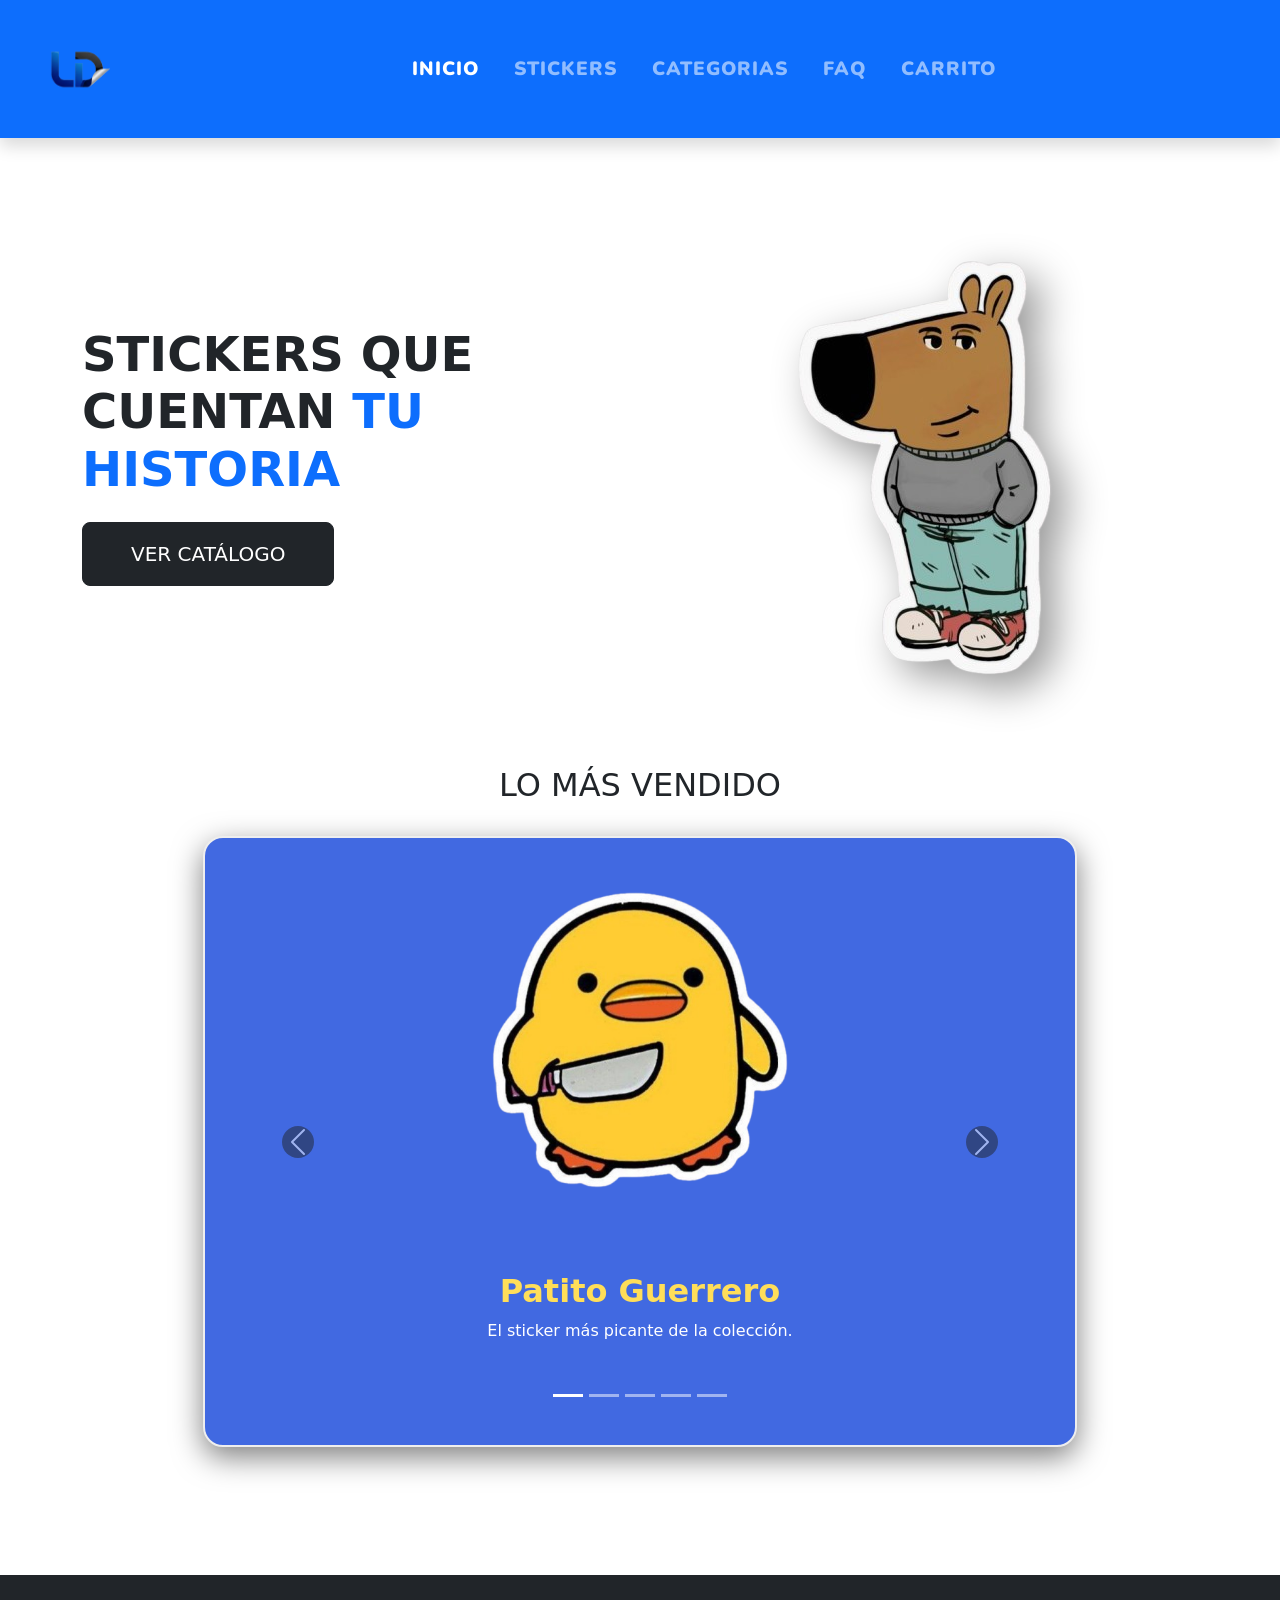
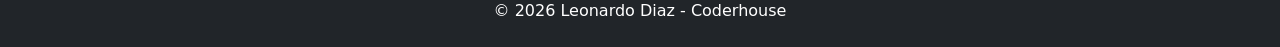
<file: index.html>
<!DOCTYPE html>
<html lang="en">

<head>

    <meta charset="UTF-8">
    <meta name="viewport" content="width=device-width, initial-scale=1.0">
    <title>Document</title>

    <link rel="stylesheet" href="./css/style.css">

    <link href="https://cdn.jsdelivr.net/npm/bootstrap@5.3.0/dist/css/bootstrap.min.css" rel="stylesheet">



</head>

<body class="d-flex flex-column min-vh-100">

    <header id="fondoHeader">

        <nav class="navbar navbar-expand-lg navbar-dark bg-primary shadow">
            <div class="container-fluid px-4">
                <a class="navbar-brand fw-bold" href="index.html">
                    <img src="./assets/imagenes/Logo_LD.png" alt="Logo sticker" class="logo-nav">
                    
                </a>

            <button class="navbar-toggler" type="button" data-bs-toggle="collapse" data-bs-target="#navbarNav"> 
                    <span class="navbar-toggler-icon"></span> 
            </button>

                    <div class="collapse navbar-collapse" id="navbarNav">
            
                        <ul class="navbar-nav mx-auto">
                                <li class="nav-item"><a class="nav-link active" href="#">INICIO</a></li>
                                <li class="nav-item"><a class="nav-link" href="./pages/stickers.html">STICKERS</a></li>
                                <li class="nav-item"><a class="nav-link" href="./pages/categorias.html">CATEGORIAS</a></li>
                                <li class="nav-item"><a class="nav-link" href="./pages/preguntas_frecuentes.html">FAQ</a></li>
                                <li class="nav-item"><a class="nav-link" href="./pages/carrito.html">CARRITO</a></li> 
                        </ul>
                    </div>
            </div>
        </nav>
    </header>

    <main class="container my-5 flex-grow-1">
        <div class="row align-items-center min-vh-75">

            <div class="col-md-6 mb-4 text-start">

                <h1 class="display-5 fw-bold mb-4"> STICKERS QUE CUENTAN <span class="text-primary">TU HISTORIA</span></h1>

                <a href="./pages/stickers.html" class="btn btn-dark btn-lg px-5 py-3">VER CATÁLOGO</a>
            </div>
            <div class="col-md-6 text-center">
                <img src="./assets/imagenes/Chill_de_cojones-removebg-preview.png" alt="Sticker Chill" class="img-fluid animacion-flotar">
            </div>
        </div> 

<section class="container my-5">
    <h2 class="text-center mb-4">LO MÁS VENDIDO</h2>

    <div class="contenedor-carrusel"> 
        <div id="carouselMasVendido" class="carousel slide" data-bs-ride="carousel">
            
            <div class="carousel-indicators puntos-navegacion">
                <button type="button" data-bs-target="#carouselMasVendido" data-bs-slide-to="0" class="active" aria-current="true" aria-label="Slide 1"></button>
                <button type="button" data-bs-target="#carouselMasVendido" data-bs-slide-to="1" aria-label="Slide 2"></button>
                <button type="button" data-bs-target="#carouselMasVendido" data-bs-slide-to="2" aria-label="Slide 3"></button>
                <button type="button" data-bs-target="#carouselMasVendido" data-bs-slide-to="3" aria-label="Slide 4"></button>
                <button type="button" data-bs-target="#carouselMasVendido" data-bs-slide-to="4" aria-label="Slide 5"></button>
            </div>
            <div class="carousel-inner">
                <div class="carousel-item active">
                    <img src="./assets/imagenes/patito_cuchillo-removebg-preview.png" class="d-block mx-auto img-fluid" alt="Sticker Patito">
                    
                    <div class="carousel-caption">
                        <h5>Patito Guerrero</h5>
                        <p>El sticker más picante de la colección.</p>
                    </div>
                </div>

                <div class="carousel-item">
                    <img src="./assets/imagenes/Chill_de_cojones-removebg-preview.png" class="d-block mx-auto img-fluid" alt="Sticker Chill">
                    
                    <div class="carousel-caption">
                        <h5>Modo Chill</h5>
                        <p>Para los que se toman la vida con calma.</p>
                    </div>
                </div>
                <div class="carousel-item">
                    <img src="./assets/imagenes/tortuga-ninja.png" class="d-block mx-auto img-fluid" alt="Sticker Chill">
                    
                    <div class="carousel-caption">
                        <h5>Donatello</h5>
                        <p>El sticker ideal para los amantes de la pizza y la acción.</p>
                    </div>
                </div>
                <div class="carousel-item">
                    <img src="./assets/imagenes/digimon1.png" class="d-block mx-auto img-fluid" alt="Sticker Chill">
                    
                    <div class="carousel-caption">
                        <h5>Gatomon</h5>
                        <p>Llevá tu compañero digital a todos lados.</p>
                    </div>
                </div>
                <div class="carousel-item">
                    <img src="./assets/imagenes/chicago-bulls.png" class="d-block mx-auto img-fluid" alt="Sticker Chill">
                    
                    <div class="carousel-caption">
                        <h5>Chicago Bulls</h5>
                        <p>El clasico de Chicago</p>
                    </div>
                </div>
            </div>

            <button class="carousel-control-prev" type="button" data-bs-target="#carouselMasVendido" data-bs-slide="prev">
                <span class="carousel-control-prev-icon bg-dark rounded-circle" aria-hidden="true"></span>
            </button>
            <button class="carousel-control-next" type="button" data-bs-target="#carouselMasVendido" data-bs-slide="next">
                <span class="carousel-control-next-icon bg-dark rounded-circle" aria-hidden="true"></span>
            </button>
        </div>
    </div> 
</section>
          
    </main>
    <footer class="bg-dark text-white text-center py-4">
        <p class="mb-0"> &copy; 2026 Leonardo Diaz - Coderhouse </p>
    </footer>


    <script src="https://cdn.jsdelivr.net/npm/bootstrap@5.3.0/dist/js/bootstrap.bundle.min.js"></script>

</body>

</html>
</file>
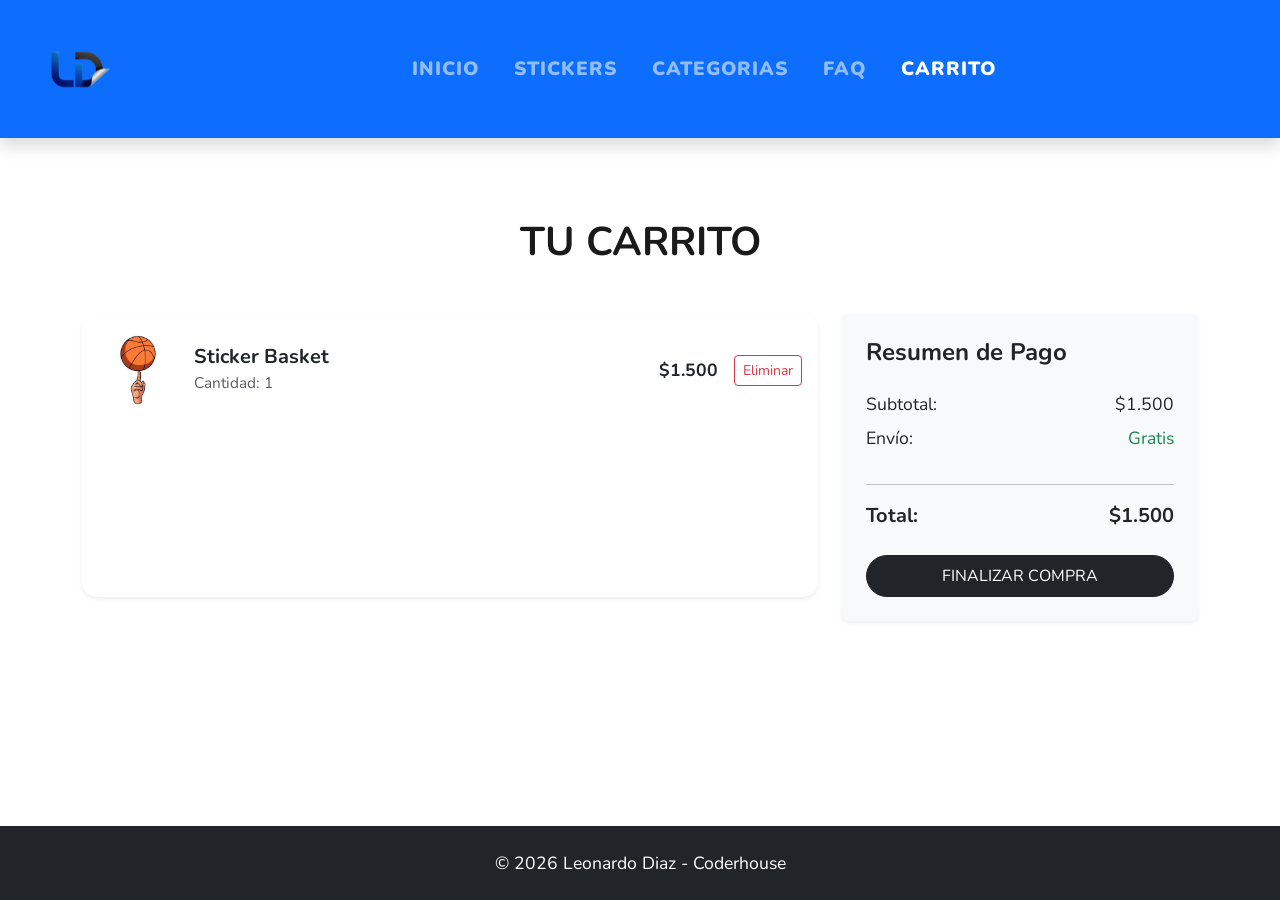
<file: pages/carrito.html>
<!DOCTYPE html>
<html lang="es">
<head>
    <meta charset="UTF-8">
    <meta name="viewport" content="width=device-width, initial-scale=1.0">
    <title>Mi Carrito - Sticker Shop</title>

    <link href="https://cdn.jsdelivr.net/npm/bootstrap@5.3.0/dist/css/bootstrap.min.css" rel="stylesheet">
    <link rel="stylesheet" href="../css/style.css">
</head>

<body class="d-flex flex-column min-vh-100">

    <header id="fondoHeader">
        <nav class="navbar navbar-expand-lg navbar-dark bg-primary shadow">
            <div class="container-fluid px-4">
                <a class="navbar-brand fw-bold" href="../index.html">
                    <img src="../assets/imagenes/Logo_LD.png" alt="Logo sticker" class="logo-nav">
                </a>

                <button class="navbar-toggler" type="button" data-bs-toggle="collapse" data-bs-target="#navbarNav"> 
                    <span class="navbar-toggler-icon"></span> 
                </button>

                <div class="collapse navbar-collapse" id="navbarNav">
                    <ul class="navbar-nav mx-auto">
                        <li class="nav-item"><a class="nav-link" href="../index.html">INICIO</a></li>
                        <li class="nav-item"><a class="nav-link" href="stickers.html">STICKERS</a></li>
                        <li class="nav-item"><a class="nav-link" href="categorias.html">CATEGORIAS</a></li>
                        <li class="nav-item"><a class="nav-link" href="preguntas_frecuentes.html">FAQ</a></li>
                        <li class="nav-item"><a class="nav-link active" href="#">CARRITO</a></li> 
                    </ul>
                </div>
            </div>
        </nav>
    </header>

    <main class="container my-5 flex-grow-1">
        <h1 class="text-center fw-bold mb-5">TU CARRITO</h1>
        
        <div class="row">
            <div class="col-lg-8 mb-4">
                <div class="card shadow-sm p-3 border-0 mb-3 card-sticker">
                    <div class="d-flex align-items-center justify-content-between flex-wrap">
                        <img src="../assets/imagenes/basket_mano_+_pelota-removebg-preview.png" width="80" alt="Sticker Basket">
                        <div class="ms-3 flex-grow-1">
                            <h5 class="mb-0 fw-bold">Sticker Basket</h5>
                            <small class="text-muted">Cantidad: 1</small>
                        </div>
                        <p class="mb-0 fw-bold mx-3">$1.500</p>
                        <button class="btn btn-sm btn-outline-danger">Eliminar</button>
                    </div>
                </div>
                </div>

            <div class="col-lg-4">
                <div class="card shadow-sm border-0 p-4 bg-light">
                    <h4 class="fw-bold mb-4">Resumen de Pago</h4>
                    <div class="d-flex justify-content-between mb-2">
                        <span>Subtotal:</span>
                        <span>$1.500</span>
                    </div>
                    <div class="d-flex justify-content-between mb-3">
                        <span>Envío:</span>
                        <span class="text-success">Gratis</span>
                    </div>
                    <hr>
                    <div class="d-flex justify-content-between mb-4">
                        <span class="fw-bold fs-5">Total:</span>
                        <span class="fw-bold fs-5">$1.500</span>
                    </div>
                    <button class="btn btn-dark w-100 rounded-pill py-2">FINALIZAR COMPRA</button>
                </div>
            </div>
        </div>
    </main>

    <footer class="bg-dark text-white text-center py-4">
        <p class="mb-0"> &copy; 2026 Leonardo Diaz - Coderhouse</p>
    </footer>

    <script src="https://cdn.jsdelivr.net/npm/bootstrap@5.3.0/dist/js/bootstrap.bundle.min.js"></script>
</body>
</html>
</file>
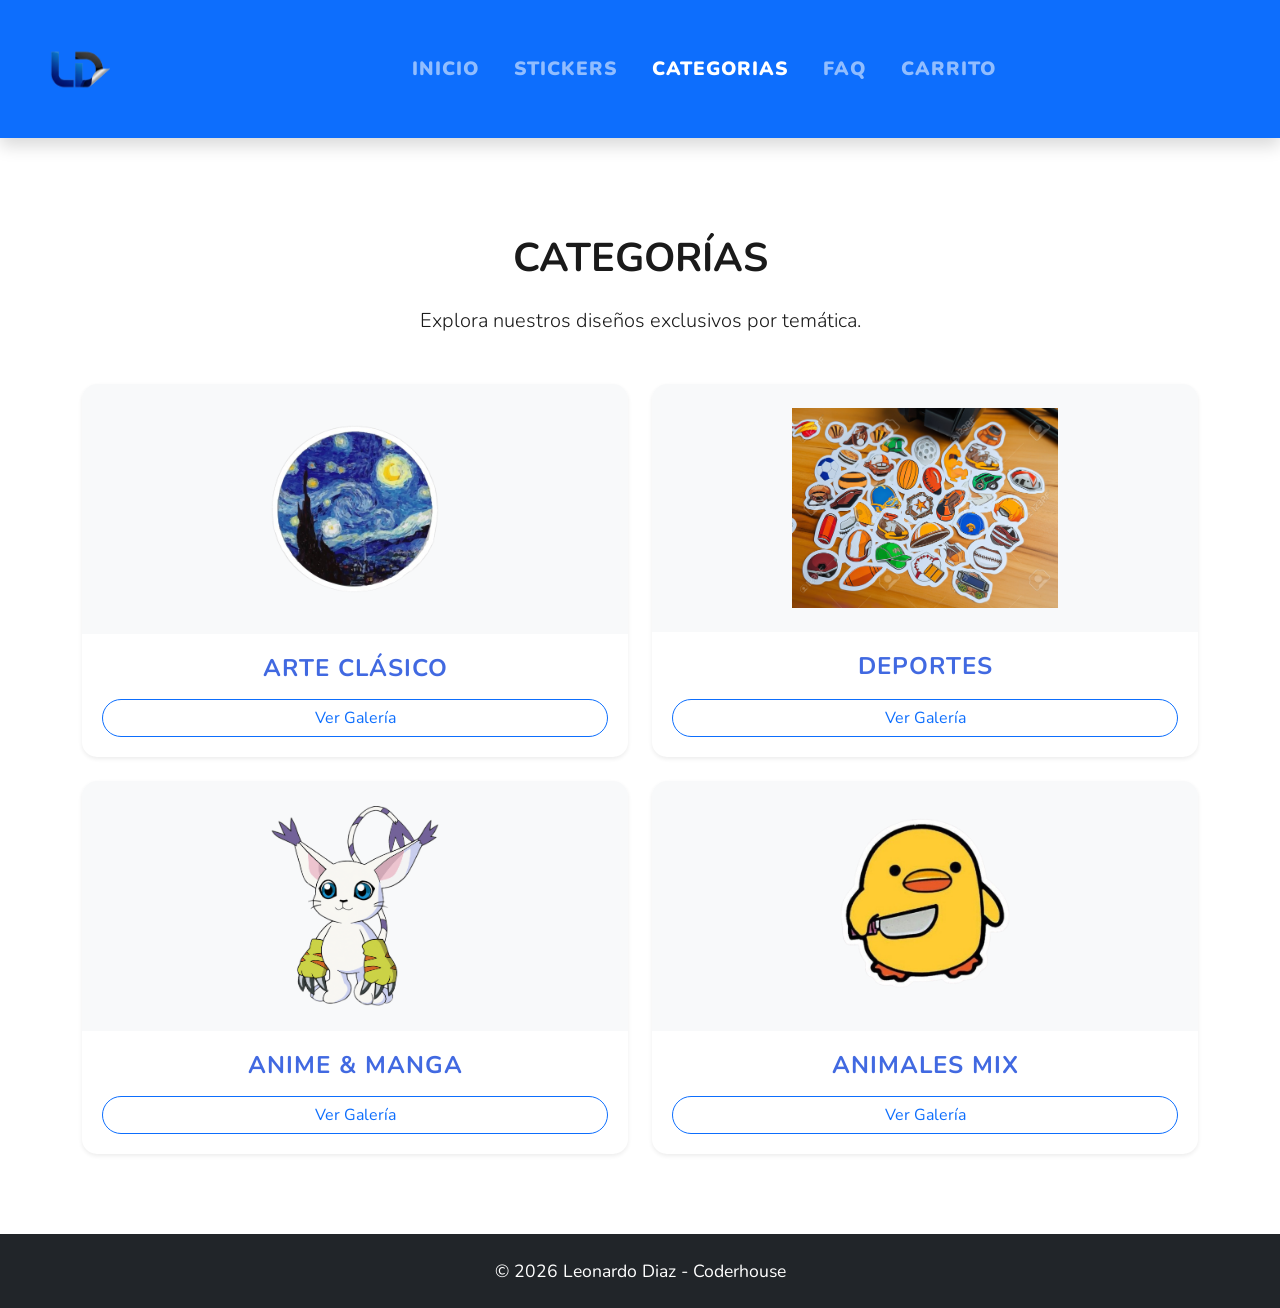
<file: pages/categorias.html>
<!DOCTYPE html>
<html lang="es">
<head>
    <meta charset="UTF-8">
    <meta name="viewport" content="width=device-width, initial-scale=1.0">
    <title>Categorías - Sticker Shop</title>

    <link href="https://cdn.jsdelivr.net/npm/bootstrap@5.3.0/dist/css/bootstrap.min.css" rel="stylesheet">
    <link rel="stylesheet" href="../css/style.css">
</head>
<body>

    <header id="fondoHeader">
        <nav class="navbar navbar-expand-lg navbar-dark bg-primary shadow">
            <div class="container-fluid px-4">
                <a class="navbar-brand fw-bold" href="../index.html">
                    <img src="../assets/imagenes/Logo_LD.png" alt="Logo sticker" class="logo-nav">
                </a>

                <button class="navbar-toggler" type="button" data-bs-toggle="collapse" data-bs-target="#navbarNav"> 
                    <span class="navbar-toggler-icon"></span> 
                </button>

                <div class="collapse navbar-collapse" id="navbarNav">
                    <ul class="navbar-nav mx-auto">
                        <li class="nav-item"><a class="nav-link" href="../index.html">INICIO</a></li>
                        <li class="nav-item"><a class="nav-link" href="stickers.html">STICKERS</a></li>
                        <li class="nav-item"><a class="nav-link active" href="categorias.html">CATEGORIAS</a></li>
                        <li class="nav-item"><a class="nav-link" href="preguntas_frecuentes.html">FAQ</a></li>
                        <li class="nav-item"><a class="nav-link" href="carrito.html">CARRITO</a></li> 
                    </ul>
                </div>
            </div>
        </nav>
    </header>

    <main class="container my-5 pt-5">
        <h1 class="text-center fw-bold mb-4">CATEGORÍAS</h1>
        <p class="text-center lead mb-5">Explora nuestros diseños exclusivos por temática.</p>

        <div class="row g-4 text-center">
            <div class="col-md-6">
                <div class="card border-0 shadow-sm h-100 card-sticker overflow-hidden">
                    <div class="p-4 bg-light">
                        <img src="../assets/imagenes/noche_estrellada-removebg-preview.png" alt="sticker noche estrellada" class="img-fluid" style="max-height: 200px;">
                    </div>
                    <div class="card-body">
                        <h2 class="h4 fw-bold">ARTE CLÁSICO</h2>
                        <a href="#" class="btn btn-outline-primary rounded-pill mt-2">Ver Galería</a>
                    </div>
                </div>
            </div>

            <div class="col-md-6">
                <div class="card border-0 shadow-sm h-100 card-sticker overflow-hidden">
                     <div class="p-4 bg-light d-flex align-items-center justify-content-center" style="height: 248px;">
                         <img src="../assets/imagenes/Categoria-deportes.jpg" alt="sticker deportes" class="img-fluid" style="max-height: 200px;">
                    </div>
              <div class="card-body text-center"> <h2 class="h4 fw-bold">DEPORTES</h2>
            <a href="#" class="btn btn-outline-primary rounded-pill mt-2">Ver Galería</a>
        </div>
    </div>
</div><div class="col-md-6">
    <div class="card border-0 shadow-sm h-100 card-sticker overflow-hidden">
        <div class="p-4 bg-light d-flex align-items-center justify-content-center">
            <img src="../assets/imagenes/digimon1.png" alt="sticker anime" class="img-fluid" style="max-height: 200px;">
        </div>
        <div class="card-body">
            <h2 class="h4 fw-bold">ANIME & MANGA</h2>
            <a href="#" class="btn btn-outline-primary rounded-pill mt-2">Ver Galería</a>
        </div>
    </div>
</div>

<div class="col-md-6">
    <div class="card border-0 shadow-sm h-100 card-sticker overflow-hidden">
        <div class="p-4 bg-light d-flex align-items-center justify-content-center">
            <img src="../assets/imagenes/patito_cuchillo-removebg-preview.png" alt="sticker animales" class="img-fluid" style="max-height: 200px;">
        </div>
        <div class="card-body">
            <h2 class="h4 fw-bold">ANIMALES MIX</h2>
            <a href="#" class="btn btn-outline-primary rounded-pill mt-2">Ver Galería</a>
        </div>
    </div>
</div>
        </div>
    </main>

    <footer class="bg-dark text-white text-center py-4 mt-5">
        <p class="mb-0"> &copy; 2026 Leonardo Diaz - Coderhouse</p>
    </footer>

    <script src="https://cdn.jsdelivr.net/npm/bootstrap@5.3.0/dist/js/bootstrap.bundle.min.js"></script>
</body>
</html>
</file>
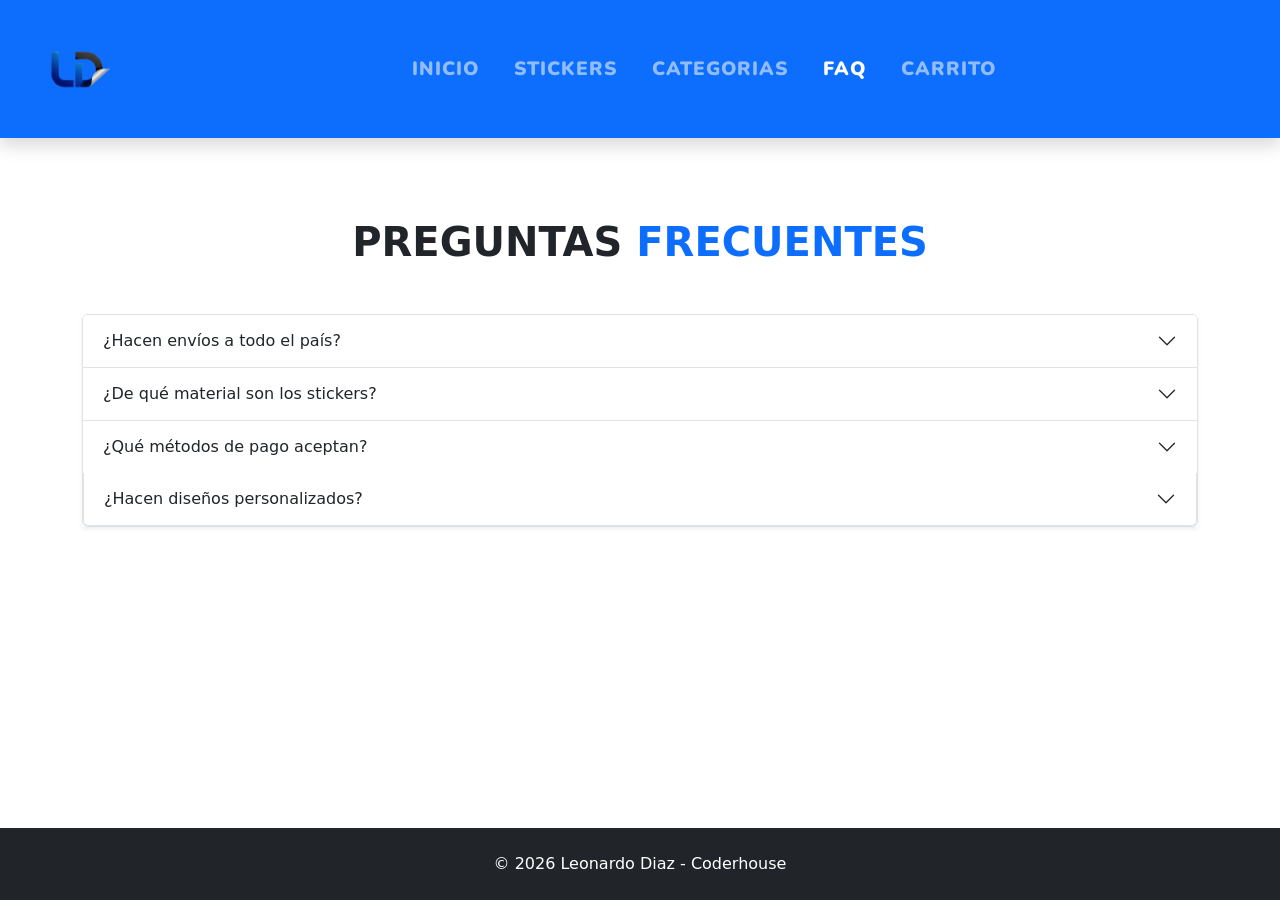
<file: pages/preguntas_frecuentes.html>
<!DOCTYPE html>
<html lang="en">
<head>
    <meta charset="UTF-8">
   <meta name="viewport" content="width=device-width, initial-scale=1.0">
    <title>Document</title>

    <link rel="stylesheet" href="../css/style.css">
<link href="https://cdn.jsdelivr.net/npm/bootstrap@5.3.0/dist/css/bootstrap.min.css" rel="stylesheet">

</head>
<body class="d-flex flex-column min-vh-100">
    <header id="fondoHeader">
       <nav class="navbar navbar-expand-lg navbar-dark bg-primary shadow">
        <div class="container-fluid px-4">
            <a class="navbar-brand fw-bold" href="index.html">
                <img src="../assets/imagenes/Logo_LD.png" alt="Logo sticker" class="logo-nav">
                
            </a>

           <button class="navbar-toggler" type="button" data-bs-toggle="collapse" data-bs-target="#navbarNav"> 
                <span class="navbar-toggler-icon"></span> 
           </button>

                <div class="collapse navbar-collapse" id="navbarNav">
           
                    <ul class="navbar-nav mx-auto">
                            <li class="nav-item"><a class="nav-link " href="../index.html">INICIO</a></li>
                            <li class="nav-item"><a class="nav-link" href="../pages/stickers.html">STICKERS</a></li>
                            <li class="nav-item"><a class="nav-link" href="../pages/categorias.html">CATEGORIAS</a></li>
                            <li class="nav-item"><a class="nav-link active" href="#">FAQ</a></li>
                            <li class="nav-item"><a class="nav-link" href="../pages/carrito.html">CARRITO</a></li> 
                    </ul>
                </div>
        </div>
    </nav>
    </header>

   <main class="container my-5 flex-grow-1">
    <h1 class="text-center fw-bold mb-5">PREGUNTAS <span class="text-primary">FRECUENTES</span></h1>
    
    <div class="accordion shadow-sm" id="accordionFAQ">
        <div class="accordion-item">
            <h2 class="accordion-header">
                <button class="accordion-button collapsed" type="button" data-bs-toggle="collapse" data-bs-target="#collapseOne">
                    ¿Hacen envíos a todo el país?
                </button>
            </h2>
            <div id="collapseOne" class="accordion-collapse collapse" data-bs-parent="#accordionFAQ">
                <div class="accordion-body">
                    <strong>¡Sí!</strong> Realizamos envíos a través de correo privado a todas las provincias de Argentina. El tiempo estimado es de 3 a 7 días hábiles.
                </div>
            </div>
        </div>

        <div class="accordion-item">
            <h2 class="accordion-header">
                <button class="accordion-button collapsed" type="button" data-bs-toggle="collapse" data-bs-target="#collapseTwo">
                    ¿De qué material son los stickers?
                </button>
            </h2>
            <div id="collapseTwo" class="accordion-collapse collapse" data-bs-parent="#accordionFAQ">
                <div class="accordion-body">
                    Nuestros stickers están impresos en <strong>vinilo de alta resistencia</strong> con acabado laminado, lo que los hace resistentes al agua, al sol y a los rayones. ¡Ideales para termos y notebooks!
                </div>
            </div>
        </div>

        <div class="accordion-item">
            <h2 class="accordion-header">
                <button class="accordion-button collapsed" type="button" data-bs-toggle="collapse" data-bs-target="#collapseThree">
                    ¿Qué métodos de pago aceptan?
                </button>
            </h2>
            <div id="collapseThree" class="accordion-collapse collapse" data-bs-parent="#accordionFAQ">
               <div class="accordion-body">
    <p>Ofrecemos múltiples opciones para que elijas la que mejor te quede:</p>
    <ul class="list-unstyled">
        <li><i class="bi bi-credit-card"></i> 💳 <strong>Tarjetas:</strong> Débito y Crédito (todas las promociones bancarias disponibles).</li>
        <li><i class="bi bi-bank"></i> 🏦 <strong>Transferencia:</strong> Consultanos por el descuento especial.</li>
        <li><i class="bi bi-cash"></i> 💵 <strong>Efectivo:</strong> Al momento de retirar tu pedido.</li>
    </ul>
</div>
        </div>

        <div class="accordion-item">
            <h2 class="accordion-header">
                <button class="accordion-button collapsed" type="button" data-bs-toggle="collapse" data-bs-target="#collapseFour">
                    ¿Hacen diseños personalizados?
                </button>
            </h2>
            <div id="collapseFour" class="accordion-collapse collapse" data-bs-parent="#accordionFAQ">
                <div class="accordion-body">
                    ¡Por supuesto! Podés enviarnos tu logo o diseño por WhatsApp o Instagram y nosotros lo convertimos en sticker. El pedido mínimo para personalizados es de 10 unidades.
                </div>
            </div>
        </div>
    </div>
</main>
    <footer class="bg-dark text-white text-center py-4">
        <p class="mb-0"> &copy; 2026 Leonardo Diaz - Coderhouse</p>
    </footer>

    <script src="https://cdn.jsdelivr.net/npm/bootstrap@5.3.0/dist/js/bootstrap.bundle.min.js"></script>
    
</body>
</html>
</file>
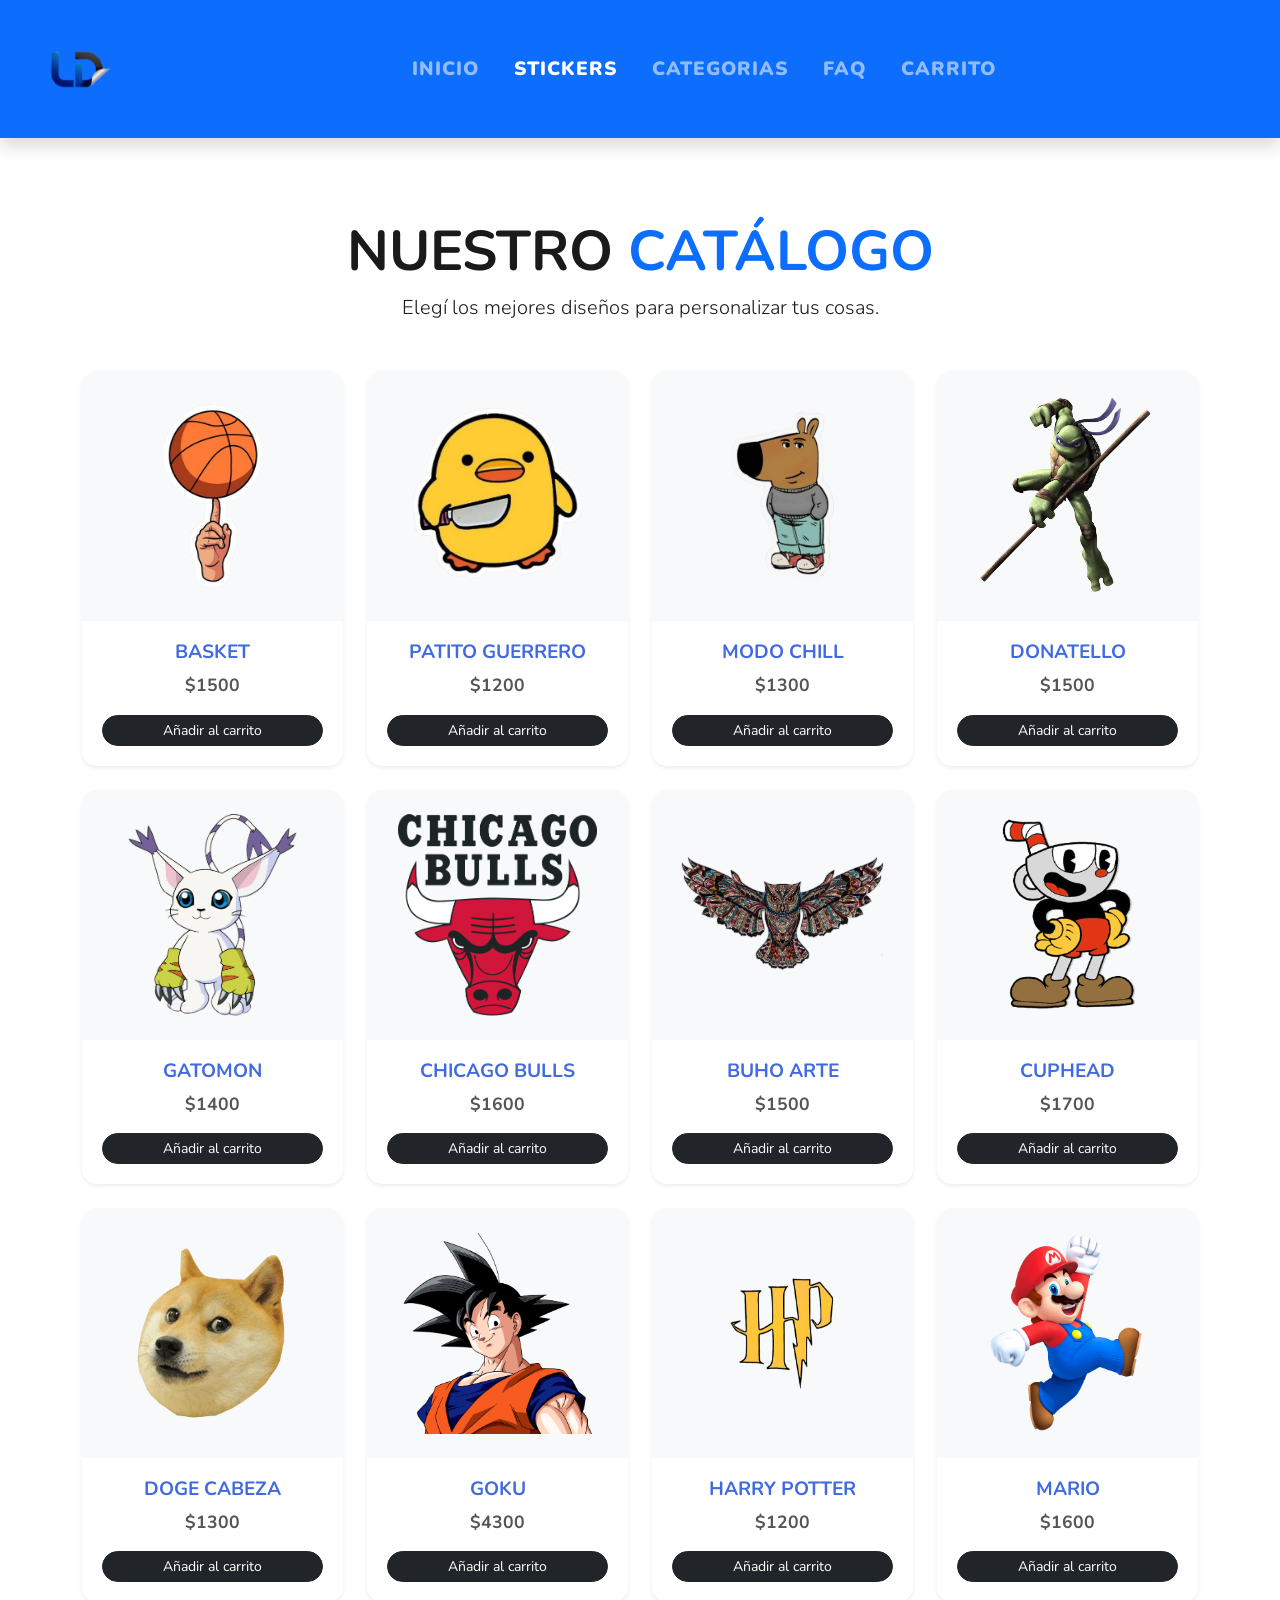
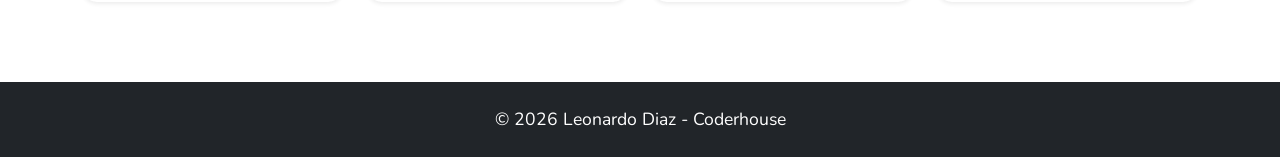
<file: pages/stickers.html>
<!DOCTYPE html>
<html lang="en">

<head>
    <meta charset="UTF-8">
    <meta name="viewport" content="width=device-width, initial-scale=1.0">
    <title>Stickers - Catálogo</title>

    <link href="https://cdn.jsdelivr.net/npm/bootstrap@5.3.0/dist/css/bootstrap.min.css" rel="stylesheet">
    <link rel="stylesheet" href="../css/style.css">

    
</head>

<body class="d-flex flex-column min-vh-100">

    <header id="fondoHeader">
        <nav class="navbar navbar-expand-lg navbar-dark bg-primary shadow">
            <div class="container-fluid px-4">
                <a class="navbar-brand fw-bold" href="../index.html">
                    <img src="../assets/imagenes/Logo_LD.png" alt="Logo sticker" class="logo-nav">
                </a>

                <button class="navbar-toggler" type="button" data-bs-toggle="collapse" data-bs-target="#navbarNav">
                    <span class="navbar-toggler-icon"></span>
                </button>

                <div class="collapse navbar-collapse" id="navbarNav">
                    <ul class="navbar-nav mx-auto">
                        <li class="nav-item"><a class="nav-link" href="../index.html">INICIO</a></li>
                        <li class="nav-item"><a class="nav-link active" href="#">STICKERS</a></li>
                        <li class="nav-item"><a class="nav-link" href="./categorias.html">CATEGORIAS</a></li>
                        <li class="nav-item"><a class="nav-link" href="./preguntas_frecuentes.html">FAQ</a></li>
                        <li class="nav-item"><a class="nav-link" href="./carrito.html">CARRITO</a></li>
                    </ul>
                </div>
            </div>
        </nav>
    </header>

    <main class="container my-5 flex-grow-1">
        <section class="text-center mb-5">
            <h1 class="display-4 fw-bold">NUESTRO <span class="text-primary">CATÁLOGO</span></h1>
            <p class="lead">Elegí los mejores diseños para personalizar tus cosas.</p>
        </section>

        <section class="row g-4">
            <div class="col-6 col-md-4 col-lg-3">
                <div class="card border-0 shadow-sm h-100 card-sticker">
                    <img src="../assets/imagenes/basket_mano_+_pelota-removebg-preview.png" class="card-img-top p-4" alt="Sticker Basket">
                    <div class="card-body text-center d-flex flex-column">
                        <h5 class="card-title fw-bold">BASKET</h5>
                        <p class="card-text text-muted">$1500</p>
                        <button class="btn btn-dark btn-sm rounded-pill mt-auto">Añadir al carrito</button>
                    </div>
                </div>
            </div>

            <div class="col-6 col-md-4 col-lg-3">
                <div class="card border-0 shadow-sm h-100 card-sticker">
                    <img src="../assets/imagenes/patito_cuchillo-removebg-preview.png" class="card-img-top p-4" alt="Sticker Patito">
                    <div class="card-body text-center d-flex flex-column">
                        <h5 class="card-title fw-bold">PATITO GUERRERO</h5>
                        <p class="card-text text-muted">$1200</p>
                        <button class="btn btn-dark btn-sm rounded-pill mt-auto">Añadir al carrito</button>
                    </div>
                </div>
            </div>

            <div class="col-6 col-md-4 col-lg-3">
                <div class="card border-0 shadow-sm h-100 card-sticker">
                    <img src="../assets/imagenes/Chill_de_cojones-removebg-preview.png" class="card-img-top p-4" alt="Sticker Chill">
                    <div class="card-body text-center d-flex flex-column">
                        <h5 class="card-title fw-bold">MODO CHILL</h5>
                        <p class="card-text text-muted">$1300</p>
                        <button class="btn btn-dark btn-sm rounded-pill mt-auto">Añadir al carrito</button>
                    </div>
                </div>
            </div>

            <div class="col-6 col-md-4 col-lg-3">
                <div class="card border-0 shadow-sm h-100 card-sticker">
                    <img src="../assets/imagenes/tortuga-ninja.png" class="card-img-top p-4" alt="Sticker Tortuga">
                    <div class="card-body text-center d-flex flex-column">
                        <h5 class="card-title fw-bold">DONATELLO</h5>
                        <p class="card-text text-muted">$1500</p>
                        <button class="btn btn-dark btn-sm rounded-pill mt-auto">Añadir al carrito</button>
                    </div>
                </div>
            </div>

            <div class="col-6 col-md-4 col-lg-3">
                <div class="card border-0 shadow-sm h-100 card-sticker">
                    <img src="../assets/imagenes/digimon1.png" class="card-img-top p-4" alt="Sticker Gatomon">
                    <div class="card-body text-center d-flex flex-column">
                        <h5 class="card-title fw-bold">GATOMON</h5>
                        <p class="card-text text-muted">$1400</p>
                        <button class="btn btn-dark btn-sm rounded-pill mt-auto">Añadir al carrito</button>
                    </div>
                </div>
            </div>

            <div class="col-6 col-md-4 col-lg-3">
                <div class="card border-0 shadow-sm h-100 card-sticker">
                    <img src="../assets/imagenes/chicago-bulls.png" class="card-img-top p-4" alt="Sticker Bulls">
                    <div class="card-body text-center d-flex flex-column">
                        <h5 class="card-title fw-bold">CHICAGO BULLS</h5>
                        <p class="card-text text-muted">$1600</p>
                        <button class="btn btn-dark btn-sm rounded-pill mt-auto">Añadir al carrito</button>
                    </div>
                </div>
            </div>
           <div class="col-6 col-md-4 col-lg-3">
                <div class="card border-0 shadow-sm h-100 card-sticker">
                    <img src="../assets/imagenes/buho-arte.png" class="card-img-top p-4" alt="Sticker Buho">
                    <div class="card-body text-center d-flex flex-column">
                        <h5 class="card-title fw-bold">BUHO ARTE</h5>
                        <p class="card-text text-muted">$1500</p>
                        <button class="btn btn-dark btn-sm rounded-pill mt-auto">Añadir al carrito</button>
                    </div>
                </div>
            </div>
            <div class="col-6 col-md-4 col-lg-3">
                <div class="card border-0 shadow-sm h-100 card-sticker">
                    <img src="../assets/imagenes/cuphead.png" class="card-img-top p-4" alt="Sticker Cuphead">
                    <div class="card-body text-center d-flex flex-column">
                        <h5 class="card-title fw-bold">CUPHEAD</h5>
                        <p class="card-text text-muted">$1700</p>
                        <button class="btn btn-dark btn-sm rounded-pill mt-auto">Añadir al carrito</button>
                    </div>
                </div>
            </div>
             <div class="col-6 col-md-4 col-lg-3">
                <div class="card border-0 shadow-sm h-100 card-sticker">
                    <img src="../assets/imagenes/doge-cabeza.png" class="card-img-top p-4" alt="Sticker Doge">
                    <div class="card-body text-center d-flex flex-column">
                        <h5 class="card-title fw-bold">DOGE CABEZA</h5>
                        <p class="card-text text-muted">$1300</p>
                        <button class="btn btn-dark btn-sm rounded-pill mt-auto">Añadir al carrito</button>
                    </div>
                </div>
            </div>
             <div class="col-6 col-md-4 col-lg-3">
                <div class="card border-0 shadow-sm h-100 card-sticker">
                    <img src="../assets/imagenes/goku.png" class="card-img-top p-4" alt="Sticker Goku">
                    <div class="card-body text-center d-flex flex-column">
                        <h5 class="card-title fw-bold">GOKU</h5>
                        <p class="card-text text-muted">$4300</p>
                        <button class="btn btn-dark btn-sm rounded-pill mt-auto">Añadir al carrito</button>
                    </div>
                </div>
            </div>
             <div class="col-6 col-md-4 col-lg-3">
                <div class="card border-0 shadow-sm h-100 card-sticker">
                    <img src="../assets/imagenes/hp.png" class="card-img-top p-4" alt="Sticker HP">
                    <div class="card-body text-center d-flex flex-column">
                        <h5 class="card-title fw-bold">HARRY POTTER</h5>
                        <p class="card-text text-muted">$1200</p>
                        <button class="btn btn-dark btn-sm rounded-pill mt-auto">Añadir al carrito</button>
                    </div>
                </div>
            </div>
             <div class="col-6 col-md-4 col-lg-3">
                <div class="card border-0 shadow-sm h-100 card-sticker">
                    <img src="../assets/imagenes/mario.png" class="card-img-top p-4" alt="Sticker Mario">
                    <div class="card-body text-center d-flex flex-column">
                        <h5 class="card-title fw-bold">MARIO</h5>
                        <p class="card-text text-muted">$1600</p>
                        <button class="btn btn-dark btn-sm rounded-pill mt-auto">Añadir al carrito</button>
                    </div>
                </div>
            </div>

































        </section>
    </main>

    <footer class="bg-dark text-white text-center py-4">
        <p class="mb-0"> &copy; 2026 Leonardo Diaz - Coderhouse</p>
    </footer>

    <script src="https://cdn.jsdelivr.net/npm/bootstrap@5.3.0/dist/js/bootstrap.bundle.min.js"></script>
</body>

</html>
</file>
<file: css/style.css>
@charset "UTF-8";
@import url("https://fonts.googleapis.com/css2?family=Nunito:ital,wght@0,200..1000;1,200..1000&display=swap");
/* Animaciones y efectos movimiento sticker principal */
@keyframes float {
  0% {
    transform: translateY(0);
  }
  50% {
    transform: translateY(-20px);
  }
  100% {
    transform: translateY(0);
  }
}
* {
  margin: 0;
  padding: 0;
  box-sizing: border-box;
}

body {
  margin: 0;
  padding: 0;
}

ul, ol {
  list-style: none;
}

a {
  text-decoration: none;
  color: inherit;
}

/* Estilo general para el body */
body {
  background-color: #ffffff;
  color: #1a1a1a;
  font-family: "Nunito", sans-serif;
  font-size: 1.1rem;
}

.tipografiaNunito {
  font-family: "Nunito", sans-serif, sans-serif !important;
}

main.container {
  padding-top: 2rem;
  padding-bottom: 2rem;
}

#fondoHeader {
  background-color: #4169E1;
}
#fondoHeader .navbar-nav {
  display: flex;
  flex-direction: column;
  align-items: center;
  gap: 15px;
  padding: 1rem 0;
}
#fondoHeader .logo-nav {
  max-width: 7rem;
  height: auto;
  transition: transform 0.3s ease;
  vertical-align: middle;
}
#fondoHeader .logo-nav:hover {
  transform: scale(1.1);
}
@media (min-width: 1024px) {
  #fondoHeader .navbar-nav {
    flex-direction: row;
    justify-content: center;
    padding: 0;
    gap: 5px;
  }
}
#fondoHeader .nav-link {
  font-family: "Nunito", sans-serif !important;
  font-size: 1.2rem !important;
  font-weight: 1000 !important;
  letter-spacing: 1px !important;
  padding-left: 15px !important;
  padding-right: 15px !important;
}
#fondoHeader .navbar-dark .navbar-nav .nav-link:hover {
  color: #ffde59;
  transition: all 0.3s ease-in-out !important;
}

.animacion-flotar {
  filter: drop-shadow(15px 15px 20px rgba(0, 0, 0, 0.4)) !important;
  animation: float 4s ease-in-out infinite;
}

.contenedor-carrusel {
  background-color: #4169E1;
  border: 2px solid #eeeeee;
  border-radius: 20px;
  padding: 2rem !important;
  box-shadow: 0 10px 30px rgba(0, 0, 0, 0.5);
  margin: 2rem auto;
  max-width: 95% !important;
  height: auto !important;
  overflow: hidden;
}
@media (min-width: 1024px) {
  .contenedor-carrusel {
    max-width: 80% !important;
    min-height: 600px;
  }
}
.contenedor-carrusel .carousel-inner {
  padding-bottom: 50px;
}
.contenedor-carrusel .carousel-item {
  text-align: center;
}
.contenedor-carrusel .carousel-item img.img-fluid {
  height: 240px !important;
  width: auto !important;
  object-fit: contain !important;
  margin: 0 auto 2rem auto !important;
  display: block !important;
}
@media (min-width: 1024px) {
  .contenedor-carrusel .carousel-item img.img-fluid {
    height: 350px !important;
  }
}
.contenedor-carrusel {
  /* Ajuste de Textos */
}
.contenedor-carrusel .carousel-caption {
  position: relative !important;
  left: 0 !important;
  right: 0 !important;
  bottom: 0 !important;
  margin-top: 1rem;
  color: white;
}
.contenedor-carrusel .carousel-caption h5 {
  color: #ffde59 !important;
  font-weight: bold;
  font-size: 1.5rem !important;
  margin-bottom: 0.5rem !important;
}
@media (min-width: 1024px) {
  .contenedor-carrusel .carousel-caption h5 {
    font-size: 2rem !important;
  }
}
.contenedor-carrusel .carousel-caption p {
  font-size: 1rem !important;
  max-width: 80%;
  margin: 0 auto !important;
}
.contenedor-carrusel {
  /* Puntos de navegación */
}
.contenedor-carrusel .carousel-indicators {
  bottom: -10px !important;
}

.card-sticker {
  transition: all 0.3s ease-in-out !important;
}
.card-sticker .card-body h2 {
  color: #4169E1;
  letter-spacing: 1px;
  transition: color 0.3s ease;
}
.card-sticker:hover h2 {
  color: rgb(29.1136363636, 67.9318181818, 184.3863636364);
}
.card-sticker:hover img {
  transform: scale(1.05);
  transition: transform 0.3s ease;
}
.card-sticker .bg-light {
  display: flex;
  align-items: center;
  justify-content: center;
  overflow: hidden;
  height: 250px;
}

.card-sticker {
  transition: all 0.3s ease-in-out !important;
  border-radius: 15px !important;
  overflow: hidden;
  background-color: #fff !important;
  border: none !important;
  height: 100%;
  display: flex;
  flex-direction: column;
}
.card-sticker:hover {
  transform: translateY(-10px);
  box-shadow: 0 10px 20px rgba(0, 0, 0, 0.2) !important;
}
.card-sticker .card-img-top {
  height: 200px !important;
  object-fit: contain !important;
  padding: 1.5rem !important;
  background-color: #f8f9fa !important;
}
@media (min-width: 1024px) {
  .card-sticker .card-img-top {
    height: 250px !important;
  }
}
.card-sticker .card-body {
  padding: 1.25rem;
  flex-grow: 1;
  display: flex;
  flex-direction: column;
  justify-content: space-between;
}
.card-sticker .card-body .card-title {
  color: #4169E1 !important;
  font-size: 1.2rem;
  font-weight: bold;
}
.card-sticker .card-body .card-text {
  font-weight: bold;
  font-size: 1.1rem;
  color: #555 !important;
}
.card-sticker .card-body .btn {
  border-radius: 50px !important;
  transition: all 0.3s ease-in-out !important;
}
.card-sticker .card-body .btn:hover {
  background-color: #ffde59 !important;
  color: #000 !important;
  border-color: #ffde59 !important;
}

/*# sourceMappingURL=style.css.map */
</file>
